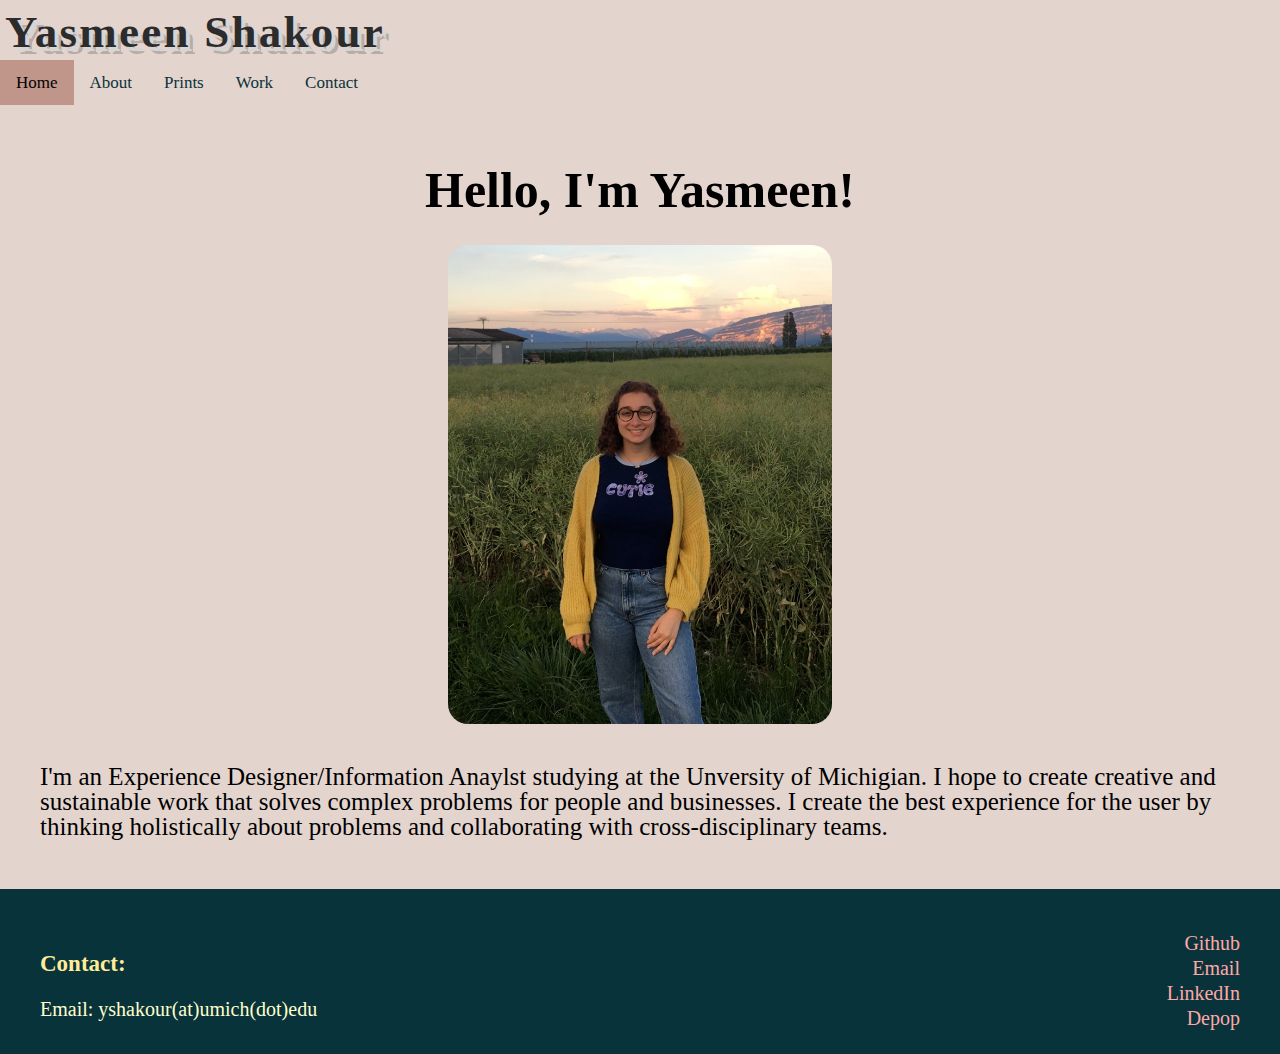
<file: index.html>
<!DOCTYPE html>
<html lang="en" dir="ltr">
  <head>
    <meta charset="utf-8">
    <meta name="viewport" content="width=device-width, initial-scale=1.0">
    <link rel="stylesheet" type="text/css" href="css/html5reset.css">
    <link rel="stylesheet" type="text/css" href="css/index.css">
    <link rel="stylesheet" href="https://cdnjs.cloudflare.com/ajax/libs/font-awesome/4.7.0/css/font-awesome.min.css">
    <title>Yasmeen Shakour</title>
    <!-- Global site tag (gtag.js) - Google Analytics -->
    <script async src="https://www.googletagmanager.com/gtag/js?id=UA-151905698-1"></script>
    <script>
      window.dataLayer = window.dataLayer || [];
      function gtag(){dataLayer.push(arguments);}
      gtag('js', new Date());

      gtag('config', 'UA-151905698-1');
    </script>
  </head>
  <body>
    <nav>
      <header>
        <h1 id="header">Yasmeen Shakour</h1>
      </header>
      <div class="skipcont"><a href="#skip">Skip to Main Content</a></div>
      <!-- <div class="container"> -->
        <div class="topnav">
          <a class="active" href="index.html">Home</a>
          <div id="myLinks" style="display: block;">
            <a href="about.html">About</a>
            <a href="prints.html">Prints</a>
            <a href="work.html">Work</a>
            <a href="contact.html">Contact</a>
          </div>
        </div>
    </nav>

    <main>
      <h1 id ="animation"> Hello, I'm Yasmeen! </h1>

      <img src="images/about.jpg" alt="photo of Yasmeen" id="photo">

      <div class="intro text-block">
        <a name="intro"></a>
        <p id="skip">
          I'm an Experience Designer/Information Anaylst studying at the
          Unversity of Michigian. I hope to create creative and sustainable
          work that solves complex problems for people and businesses. I create
          the best experience for the user by thinking holistically about problems
          and collaborating with cross-disciplinary teams.
        </p>
      </div>

    </main>
      <footer>
        <div class="footinfo">
          <h2 class="contact">Contact:</h2>
          <p>
            Email: yshakour(at)umich(dot)edu <br/>
        </div>
        <div class="footlinks">
            <ul class="footer-nav-links">
              <li class="footer-link-item"><a href="https://github.com/yasmeenshakour" target="_blank">Github</a></li>
              <li class="footer-link-item"><a href="mailto:yshakour@umich.edu">Email</a></li>
              <li class="footer-link-item"><a href="https://www.linkedin.com/in/yasmeen-shakour-941109195/" target="_blank">LinkedIn</a></li>
              <li class="footer-link-item"><a href="https://www.depop.com/yasmeenshak/" target="_blank">Depop</a></li>
            </ul>
        </div>
      </footer>

  </body>
</html>
</file>
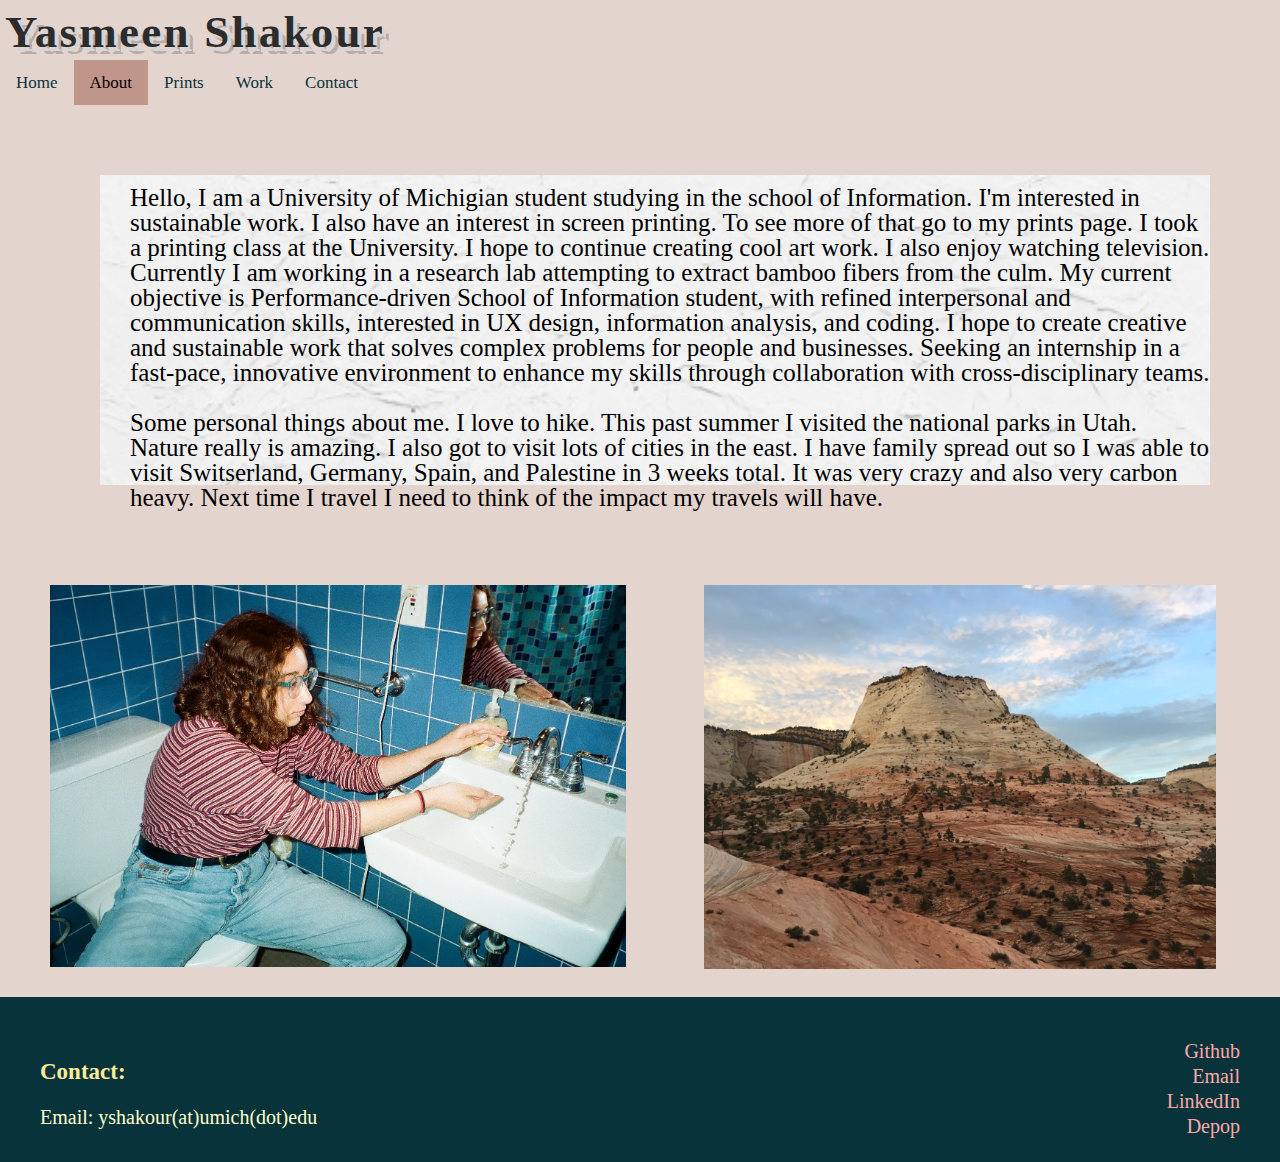
<file: about.html>
<!DOCTYPE html>
<html lang="en" dir="ltr">
  <head>
    <meta charset="utf-8">
    <meta name="viewport" content="width=device-width, initial-scale=1.0">
    <link rel="stylesheet" type="text/css" href="css/html5reset.css">
    <link rel="stylesheet" type="text/css" href="css/index.css">
    <title>Yasmeen Shakour</title>
    <!-- Global site tag (gtag.js) - Google Analytics -->
    <script async src="https://www.googletagmanager.com/gtag/js?id=UA-151905698-1"></script>
    <script>
      window.dataLayer = window.dataLayer || [];
      function gtag(){dataLayer.push(arguments);}
      gtag('js', new Date());

      gtag('config', 'UA-151905698-1');
    </script>
  </head>
  <body>
    <nav>
      <header>
        <h1 id="header">Yasmeen Shakour</h1>
      </header>
      <div class="skipcont"><a href="#skip">Skip to Main Content</a></div>
      <div class="topnav">
        <a href="index.html">Home</a>
        <a class="active" href="about.html">About</a>
        <a href="prints.html">Prints</a>
        <a href="work.html">Work</a>
        <a href="contact.html">Contact</a>
      </div>
    </nav>

    <main>
      <div id="skip" class="about">
        <p class = "parallax">Hello, I am a University of Michigian student studying in the school of
        Information. I'm interested in sustainable work. I also have an interest in
        screen printing. To see more of that go to my prints page. I took a printing
        class at the University. I hope to continue creating cool art work. I also
        enjoy watching television. Currently I am working in a research lab attempting
        to extract bamboo fibers from the culm. My current objective is Performance-driven
        School of Information student, with refined interpersonal and communication skills,
        interested in UX design, information analysis, and coding. I hope to create
        creative and sustainable work that solves complex problems for people and
        businesses. Seeking an internship in a fast-pace, innovative environment to
        enhance my skills through collaboration with cross-disciplinary teams. <br> <br>
        Some personal things about me. I love to hike. This past summer I visited the national parks
        in Utah. Nature really is amazing. I also got to visit lots of cities in the east. I
        have family spread out so I was able to visit Switserland, Germany, Spain, and Palestine
        in 3 weeks total. It was very crazy and also very carbon heavy. Next time I travel
        I need to think of the impact my travels will have.
        </p>
      </div>


      <div class="aboutimages">
        <img src="images/me_sink.jpg" alt="Me washing my hands" id="about1">
        <img src="images/utah.jpeg" alt="Bamboo matt" id="about2">
      </div>
    </main>


    <footer>
      <div class="footinfo">
        <h2 class="contact" >Contact:</h2>
        <p>
          Email: yshakour(at)umich(dot)edu <br/>
      </div>
      <div class="footlinks">
          <ul class="footer-nav-links">
            <li class="footer-link-item"><a href="https://github.com/yasmeenshakour" target="_blank">Github</a></li>
            <li class="footer-link-item"><a href="mailto:yshakour@umich.edu">Email</a></li>
            <li class="footer-link-item"><a href="https://www.linkedin.com/in/yasmeen-shakour-941109195/" target="_blank">LinkedIn</a></li>
            <li class="footer-link-item"><a href="https://www.depop.com/yasmeenshak/" target="_blank">Depop</a></li>
          </ul>
      </div>
    </footer>
  </body>
</html>
</file>
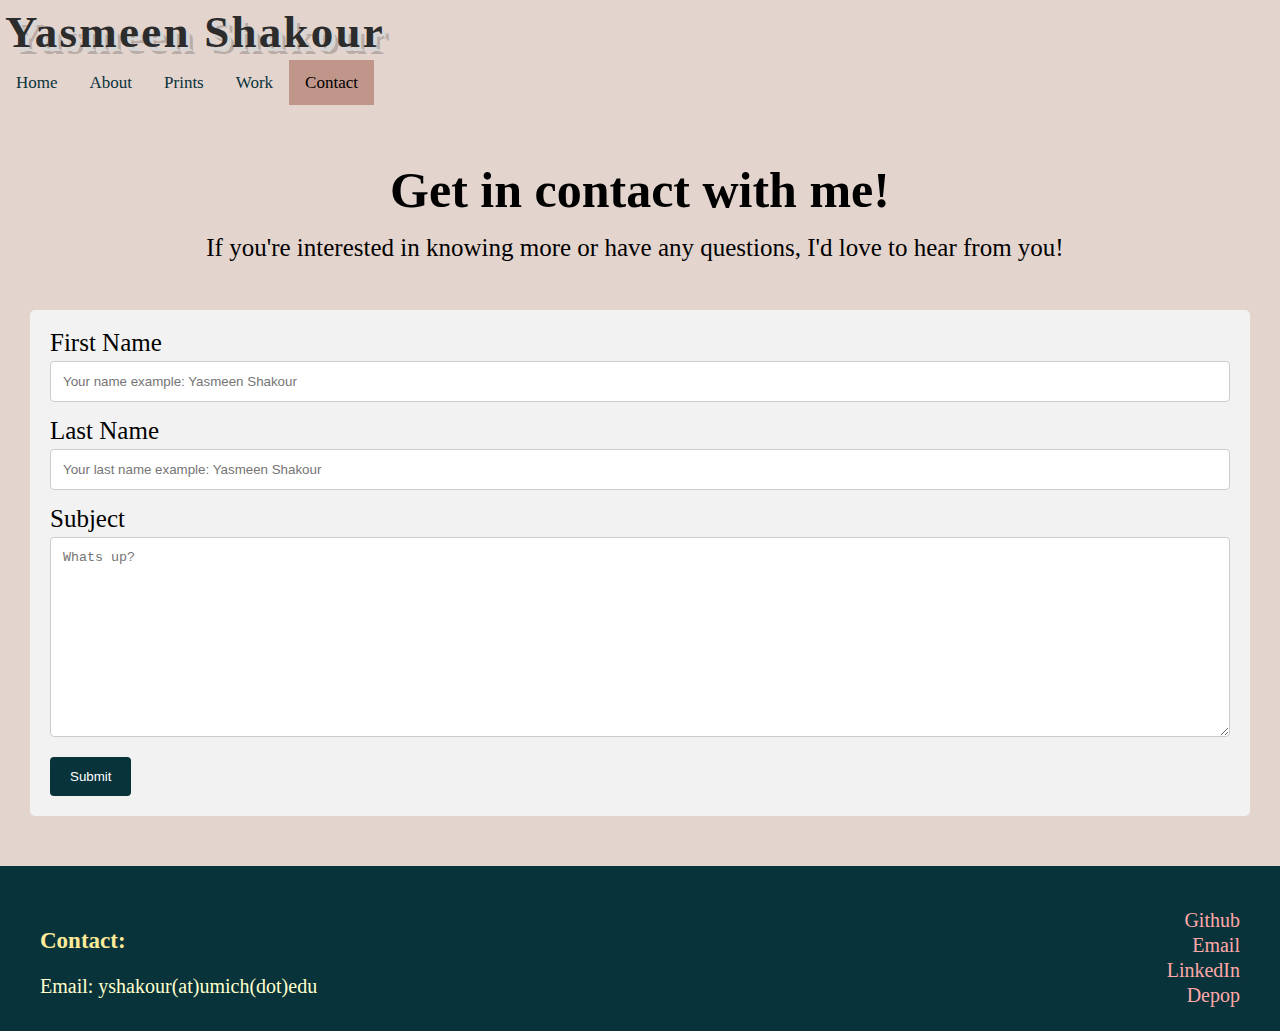
<file: contact.html>
<!DOCTYPE html>
<html lang="en">
<head>
	<meta charset="UTF-8">
	<meta name="viewport" content="width=device-width, initial-scale=1.0">
	<title>Forms</title>
	<!-- <link rel="stylesheet" type="text/css" href="css/formStyle.css"> -->
	<link rel="stylesheet" type="text/css" href="css/html5reset.css">
	<link rel="stylesheet" type="text/css" href="css/index.css">
	<!-- Global site tag (gtag.js) - Google Analytics -->
	<script async src="https://www.googletagmanager.com/gtag/js?id=UA-151905698-1"></script>
	<script>
	  window.dataLayer = window.dataLayer || [];
	  function gtag(){dataLayer.push(arguments);}
	  gtag('js', new Date());

	  gtag('config', 'UA-151905698-1');
	</script>
</head>
<body>
	<nav>
		<header>
			<h1 id="header">Yasmeen Shakour</h1>
		</header>
		<div class="skipcont"><a href="#skip">Skip to Main Content</a></div>
		<div class="topnav">
			<a href="index.html">Home</a>
			<a href="about.html">About</a>
			<a href="prints.html">Prints</a>
			<a href="work.html">Work</a>
			<a class="active" href="contact.html">Contact</a>
		</div>
	</nav>

	<main>
		<h1 id="skip">Get in contact with me!</h1>
		<p class = contactp>If you're interested in knowing more or have any questions, I'd love to hear
			from you! </p>

		<div class="container">
			 <form action="https://formspree.io/mqkkeaej" method="post" class="contact">

			   <label for="fname">First Name</label>
			   <input type="text" id="fname" name="firstname" placeholder="Your name example: Yasmeen Shakour">

			   <label for="lname">Last Name</label>
			   <input type="text" id="lname" name="lastname" placeholder="Your last name example: Yasmeen Shakour">

			   <label for="subject">Subject</label>
			   <textarea id="subject" name="subject" placeholder="Whats up?" style="height:200px"></textarea>

			   <input type="submit" value="Submit">

			 </form>
		</div>

	</main>

	<footer>
		<div class="footinfo">
			<h2 class="contact" >Contact:</h2>
			<p>
				Email: yshakour(at)umich(dot)edu <br/>
		 </div>
		 <div class="footlinks">
				 <ul class="footer-nav-links">
					 <li class="footer-link-item"><a href="https://github.com/yasmeenshakour" target="_blank">Github</a></li>
					 <li class="footer-link-item"><a href="mailto:yshakour@umich.edu">Email</a></li>
					 <li class="footer-link-item"><a href="https://www.linkedin.com/in/yasmeen-shakour-941109195/" target="_blank">LinkedIn</a></li>
					 <li class="footer-link-item"><a href="https://www.depop.com/yasmeenshak/" target="_blank">Depop</a></li>
				 </ul>
	 	</div>
		</footer>
	</body>
</html>
</file>
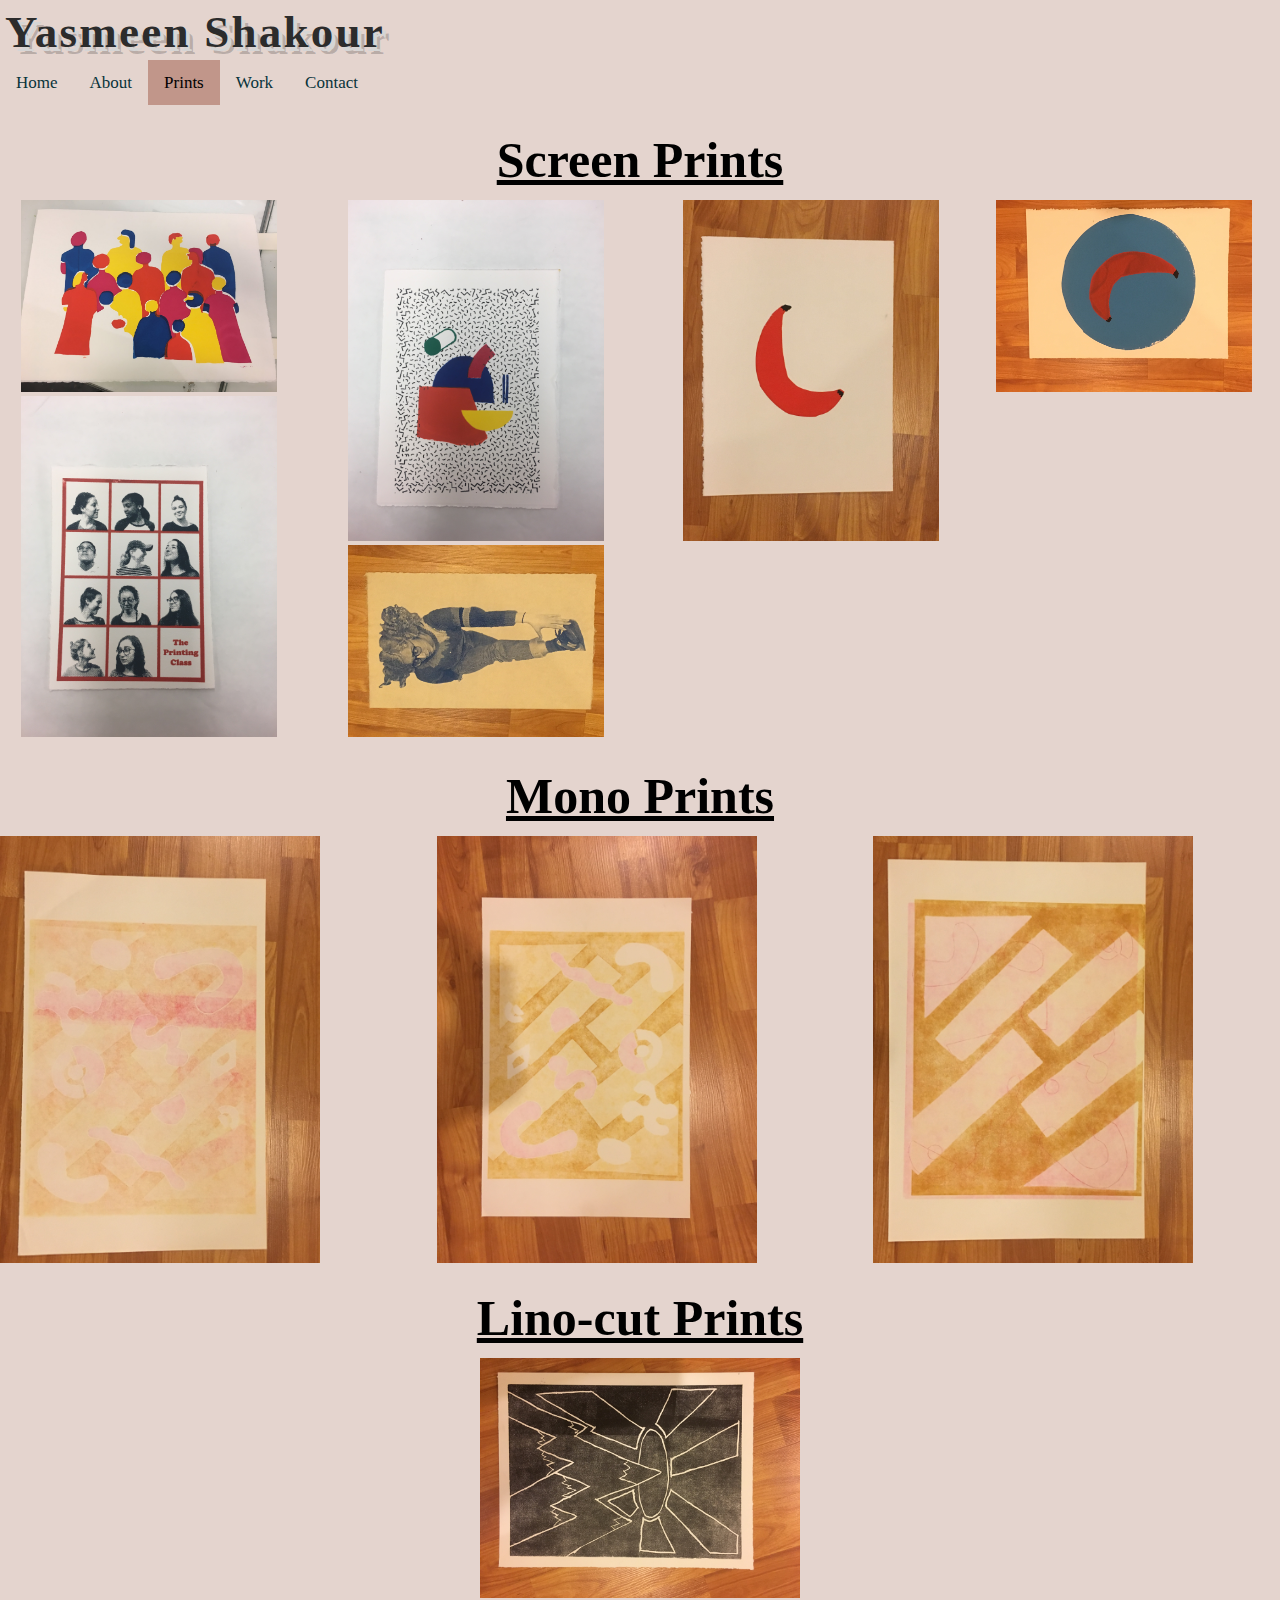
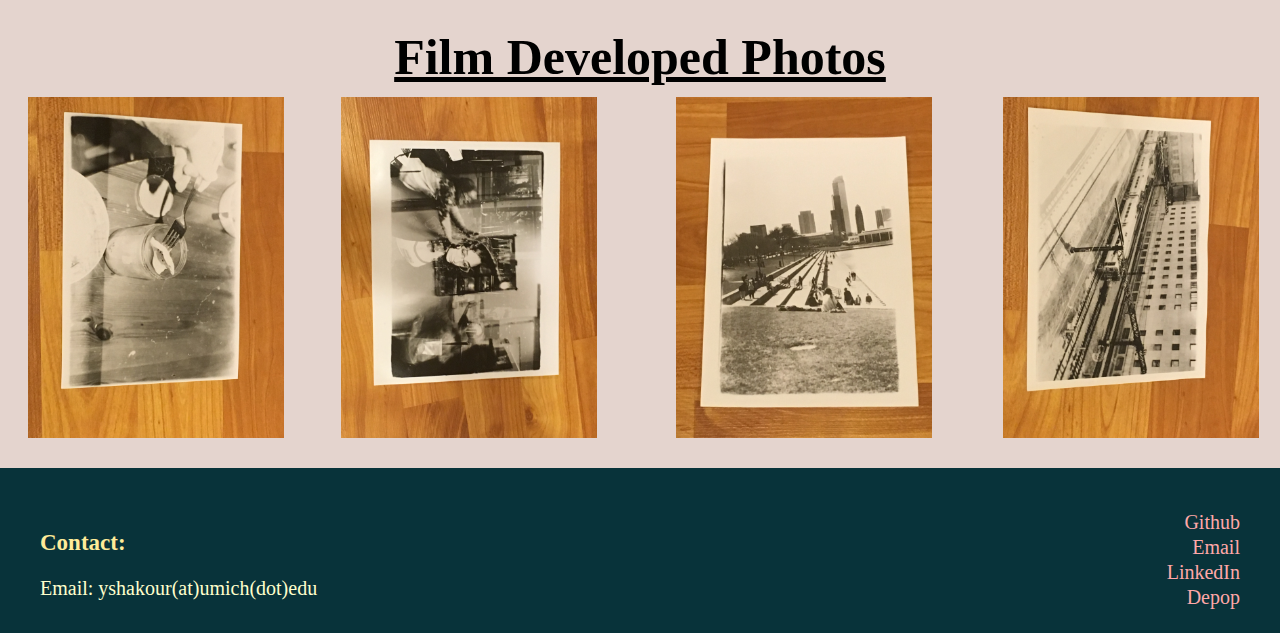
<file: prints.html>
<!DOCTYPE html>
<html lang="en" dir="ltr">
  <head>
    <meta charset="utf-8">
    <meta name="viewport" content="width=device-width, initial-scale=1.0">
    <link rel="stylesheet" type="text/css" href="css/html5reset.css">
    <link rel="stylesheet" type="text/css" href="css/index.css">
    <link rel="stylesheet" href="https://cdnjs.cloudflare.com/ajax/libs/font-awesome/4.7.0/css/font-awesome.min.css">
    <title>Yasmeen Shakour</title>
    <!-- Global site tag (gtag.js) - Google Analytics -->
    <script async src="https://www.googletagmanager.com/gtag/js?id=UA-151905698-1"></script>
    <script>
      window.dataLayer = window.dataLayer || [];
      function gtag(){dataLayer.push(arguments);}
      gtag('js', new Date());

      gtag('config', 'UA-151905698-1');
    </script>

  </head>

  <body>
    <nav>
      <header>
        <h1 id="header">Yasmeen Shakour</h1>
      </header>
      <div class="skipcont"><a href="#skip">Skip to Main Content</a></div>
        <div class="topnav">
          <a href="index.html">Home</a>
          <a href="about.html">About</a>
          <a class="active" href="prints.html">Prints</a>
          <a href="work.html">Work</a>
          <a href="contact.html">Contact</a>
      </div>
    </nav>

      <main>
        <h2>Screen Prints</h2>
        <div id="screenphotos">
          <div id="skip" class="screen1">
            <img class="screenphotos" id="1" src="images/art_images/crowd_print.jpg" alt="print of colorful crowd" />
            <img class="screenphotos" id="2" src="images/art_images/class_photo_print.JPG" alt="class photo" />
          </div>
          <div class="screen2">
            <img class="screenphotos" id="3" src="images/art_images/five_color_print.JPG" alt="contemporary print" />
            <img class="screenphotos" id="4" src="images/art_images/let_me_live_print.JPG" alt="girl upside down" />
          </div>
          <div class="screen3">
            <img class="screenphotos" id="5" src="images/art_images/banana_print.JPG" alt="red banana" />
            <img class="screenphotos" id="6" src="images/art_images/banana_circle_print.JPG" alt="red banana in blue circle" />
          </div>
        </div>


        <div class="mono">
          <h2>Mono Prints</h2>
          <div id="monophotos">
            <img class="monophotos" id="7" src="images/art_images/mono_print_1.JPG" alt="mono print 1" />
            <img class="monophotos" id="8" src="images/art_images/mono_print_2.JPG" alt="mono print 2" />
            <img class="monophotos" id="9" src="images/art_images/mono_print_3.JPG" alt="mono print 3" />
          </div>
        </div>

        <div class="carved">
          <h2>Lino-cut Prints</h2>
          <div id="carvedphotos">
            <img class="carvedphotos" id="10" src="images/art_images/carved_print.JPG" alt="mountain outline" />
          </div>
        </div>

        <div class="photos">
          <h2>Film Developed Photos</h2>
          <div id="images">
            <div class="images1">
              <img class="images" id="11" src="images/art_images/cheese_photo.JPG" alt="cheese" />
              <img class="images" id="12" src="images/art_images/photo1.JPG" alt="double exposure photo" />
            </div>
            <img class="images" id="13" src="images/art_images/stairs_photo.JPG" alt="stair photo" />
            <img class="images" id="14" src="images/art_images/train_photo.JPG" alt="train photo" />
          </div>
        </div>
      </main>



    <footer>
      <div class="footinfo">
        <h2 class="contact" >Contact:</h2>
        <p>
          Email: yshakour(at)umich(dot)edu <br/>
      </div>
      <div class="footlinks">
          <ul class="footer-nav-links">
            <li class="footer-link-item"><a href="https://github.com/yasmeenshakour" target="_blank">Github</a></li>
            <li class="footer-link-item"><a href="mailto:yshakour@umich.edu">Email</a></li>
            <li class="footer-link-item"><a href="https://www.linkedin.com/in/yasmeen-shakour-941109195/" target="_blank">LinkedIn</a></li>
            <li class="footer-link-item"><a href="https://www.depop.com/yasmeenshak/" target="_blank">Depop</a></li>
          </ul>
      </div>
    </footer>
  </body>
</html>
</file>
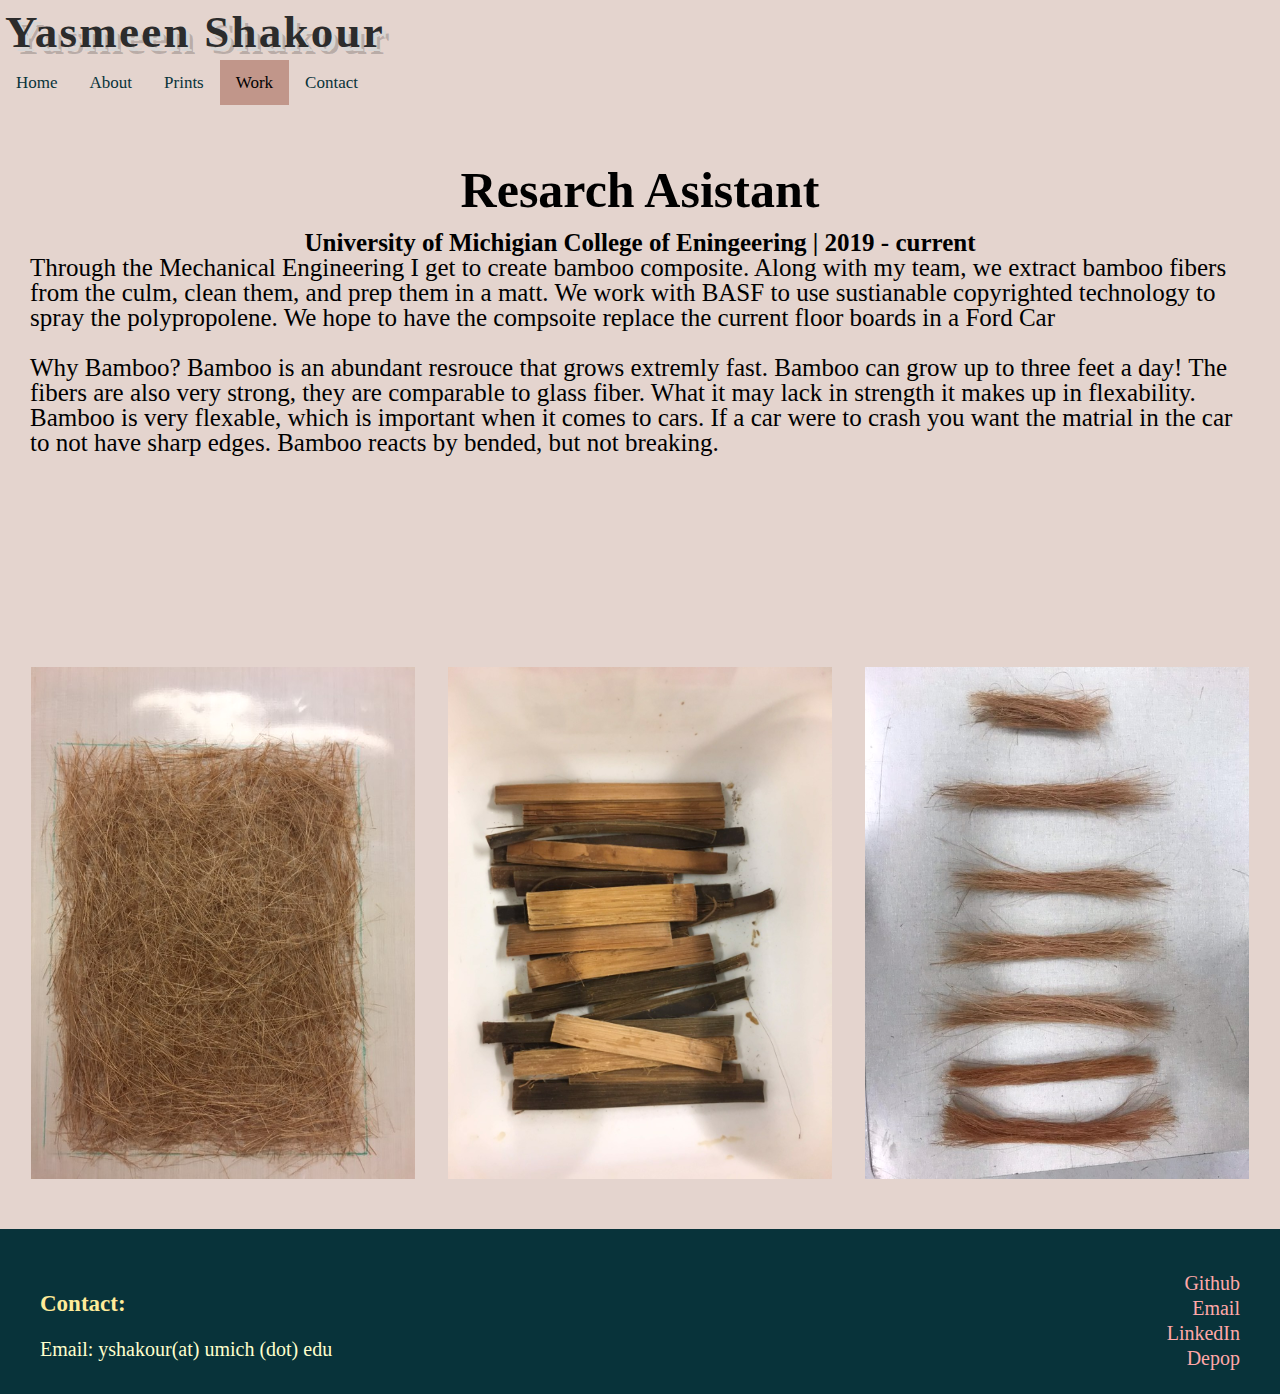
<file: work.html>
<!DOCTYPE html>
<html lang="en" dir="ltr">
  <head>
    <meta charset="utf-8">
    <meta name="viewport" content="width=device-width, initial-scale=1.0">
    <link rel="stylesheet" type="text/css" href="css/html5reset.css">
    <link rel="stylesheet" type="text/css" href="css/index.css">
    <title>Yasmeen Shakour</title>
    <!-- Global site tag (gtag.js) - Google Analytics -->
    <script async src="https://www.googletagmanager.com/gtag/js?id=UA-151905698-1"></script>
    <script>
      window.dataLayer = window.dataLayer || [];
      function gtag(){dataLayer.push(arguments);}
      gtag('js', new Date());

      gtag('config', 'UA-151905698-1');
    </script>

  </head>
  <body>
    <nav>
      <header>
        <h1 id="header">Yasmeen Shakour</h1>
      </header>
      <div class="skipcont"><a href="#skip">Skip to Main Content</a></div>
      <div class="topnav">
        <a href="index.html">Home</a>
        <a href="about.html">About</a>
        <a href="prints.html">Prints</a>
        <a class="active" href="work.html">Work</a>
        <a href="contact.html">Contact</a>
      </div>
    </nav>
    <main>
      <div class="bamboo">
        <div class="bambootext">
          <h2 id="skip" >Resarch Asistant</h2>
          <h3>University of Michigian College of Eningeering | 2019 - current</h3>
          <p>Through the Mechanical Engineering I get to create bamboo composite. Along with my team, we extract
            bamboo fibers from the culm, clean them, and prep them in a matt. We work with BASF
            to use sustianable copyrighted technology to spray the polypropolene. We hope to
            have the compsoite replace the current floor boards in a Ford Car <br> <br>
            Why Bamboo? Bamboo is an abundant resrouce that grows extremly fast. Bamboo can grow up to three feet a day!
            The fibers are also very strong, they are comparable to glass fiber. What it may
            lack in strength it makes up in flexability. Bamboo is very flexable, which is important when it comes to cars.
            If a car were to crash you want the matrial in the car to not have sharp edges.
            Bamboo reacts by bended, but not breaking.
            </p>
        </div>
        <div class="bamboophotos">
          <img src="images/bamboo_matt.jpeg" alt="Bamboo matt" id="bamboo1">
          <img src="images/bambooculm.jpeg" alt="peiecs of chopped and bamboo culm after chemical soak" id="bamboo2">
          <img src="images/finishedbamboo.jpeg" alt="bamboo fibers cleaned and sorted by length" id="bamboo3">
        </div>
      </div>
    </main>



      <footer>
        <div class="footinfo">
          <h2 class="contact" >Contact:</h2>
          <p>
            Email: yshakour(at) umich (dot) edu <br/>
        </div>
        <div class="footlinks">
            <ul class="footer-nav-links">
              <li class="footer-link-item"><a href="https://github.com/yasmeenshakour" target="_blank">Github</a></li>
              <li class="footer-link-item"><a href="mailto:yshakour@umich.edu">Email</a></li>
              <li class="footer-link-item"><a href="https://www.linkedin.com/in/yasmeen-shakour-941109195/" target="_blank">LinkedIn</a></li>
              <li class="footer-link-item"><a href="https://www.depop.com/yasmeenshak/" target="_blank">Depop</a></li>
            </ul>
        </div>
      </footer>



  </body>
</html>
</file>
<file: css/index.css>
html{
    scroll-behavior: smooth;
}

body{
  background-color: rgb(228, 212, 206);
  font-size: 25px;
  margin: 0;
  padding: 0;
}

h1{
  font-size: 50px;
  line-height: 1;
  padding: 50px 0;
  margin-top: 60px;
  text-align: center;

}


.skipcont a{
  background: white;
  left: 0;
  padding: 6px;
  position: absolute;
  top: -40px;
  -webkit-transition: top 1s ease-out;
  transition: top 1s ease-out;
  z-index: 1;
}

.skipcont a:focus{
  top:0;
}

*:focus{
  border: 2px solid black;
}

img{
  width: 45vw;
}

footer{
  background-color: rgb(8, 51, 58);
  color: white;
  padding-top: 30px;

  display: grid;
  grid-template-columns: 2fr 1fr;
  grid-template-rows: auto;
}
.footinfo{
  grid-column: 1/2;
  grid-row: 1/-1;
  margin-left: 40px;
  margin-bottom: 30px;
  font-size: 20px;
  color: #ffffcc;
  line-height: 30px;
}
.footinfo h2{
  font-size: 25px;
  text-align: left;
  text-decoration: none;
}
.footinfo .contact{
  font-size: 23px;
  color: #ffeb99;
  text-align: left;
  text-decoration: none;

}
.footlinks{
  grid-column: 2/3;
  grid-row: 1/-1;
  text-align: right;
  margin-right: 40px;
  margin-top: 10px;
  margin-bottom: 10px;
}
.footer-link-item a{
  color: #FFA8A8;
  font-size: 20px;
  text-decoration: none;
}
.footer-nav-links{
  list-style-type: none;
}

.about{
  display: block;
  padding-left: 100px;
  padding-right: 100px;
  padding-top: 70px;
  padding-bottom: 70px;
  padding: 70px 100px 70px 100px
}

/* contact form */
input[type=text], select, textarea {
  width: 100%;
  padding: 12px;
  border: 1px solid #ccc;
  border-radius: 4px;
  box-sizing: border-box;
  margin-top: 6px;
  margin-bottom: 16px;
  resize: vertical;
}
input[type=submit] {
  background-color: rgb(8, 51, 58);
  color: white;
  padding: 12px 20px;
  border: none;
  border-radius: 4px;
  cursor: pointer;
}
input[type=submit]:hover {
  background-color: black;
}
.container {
  border-radius: 5px;
  background-color: #f2f2f2;
  padding: 20px;
  margin-left: 30px;
  margin-right: 30px;
  margin-bottom: 50px;
}

/* contact form end */

  #header{
    color:rgb(8, 51, 58);
    font-size: 45px;
    margin-top: 10px;
    padding-left: 5px;
    padding-bottom: 5px;
    color: #2c2c2c;
    /* background-color: #d5d5d5; */
    letter-spacing: .05em;
    text-shadow:
      4px 4px 0px #d5d5d5,
      7px 7px 0px rgba(0, 0, 0, 0.2);

  }
  /* Style the navigation menu */
  .topnav {
    overflow: hidden;
    /* background-color: #333; */
    position: relative;
  }
  .topnav a {
    color: black;
    padding: 14px 16px;
    text-align: center;
    text-decoration: none;
    font-size: 17px;
    display: block;
  }
  .topnav a:hover {
    background-color: rgba(214, 185, 177, 0.99);
    color: black;
  }

  .active {
    background-color: rgb(193, 150, 138);
    color: black;
  }

  h1{
    padding: 0;
    text-align: center;
  }
  #photo{
    display: block;
    margin-left: auto;
    margin-right: auto;
    margin-top: 30px;
    width: 60%;
    border-radius: 20px;
  }
  .text-block{
    text-align: left;
    margin: 40px 50px 50px 40px;
  }


  /* Photo gallery styling */
  h2{
    font-size: 50px;
    text-align: center;
    margin-top: 30px;
    margin-bottom: 15px;
    text-decoration: underline;
  }
  .screenphotos{
    display: inline-block;
    margin-left: auto;
    margin-right: auto;
  }
  #screenphotos{
    text-align: center;
  }
  #screenphotos img{
    filter: saturate(100%);
      -webkit-filter:saturate(100%);
  }
  #screenphotos img:hover{
    filter: saturate(30%);
    -webkit-filter:saturate(30%);
    -webkit-transition: 0.3 -webkit-filter linear;
}

  }
  .monophotos{
    display: inline-block;
    margin-left: auto;
    margin-right: auto;
  }
  #monophotos{
    text-align: center;
  }
  #monophotos img{
    filter: saturate(100%);
      -webkit-filter:saturate(100%);
  }
  #monophotos img:hover{
    filter: saturate(30%);
    -webkit-filter:saturate(30%);
    -webkit-transition: 0.3 -webkit-filter linear;
  }
  .carvedphotos{
    display: inline-block;
    margin-left: auto;
    margin-right: auto;
  }
  #carvedphotos{
    text-align: center;
  }
  #carvedphotos img{
    filter: saturate(100%);
      -webkit-filter:saturate(100%);
  }
  #carvedphotos img:hover{
    filter: saturate(30%);
    -webkit-filter:saturate(30%);
    -webkit-transition: 0.3 -webkit-filter linear;
  }
  .images{
    display: inline-block;
    margin-left: auto;
    margin-right: auto;
  }
  #images{
    text-align: center;
  }
  #images img{
    filter: saturate(100%);
      -webkit-filter:saturate(100%);
  }
  #images img:hover{
    filter: saturate(30%);
    -webkit-filter:saturate(30%);
    -webkit-transition: 0.3 -webkit-filter linear;
  }
  /* photo gallery styling end */

/* Work page styling */
.bambootext{
  margin: 30px 30px 30px 30px;
}
.bambootext h2{
  text-decoration: none;
}
.bambootext h3{
  text-align: center;
}
.bamboophotos img{
  display: block;
  margin-left: auto;
  margin-right: auto;
  margin-bottom: 20px;
  width: 80vw;
}
.bamboophotos{
  text-align: center;
  margin-bottom: 60px;
}
/* work page styling end */

.contactp{
  text-align: center;
  margin: 20px 30px 50px 20px;
}
legend{
  margin: 20px 20px 20px 20px;
}

@keyframes tiltText {
  0%{
    transform: rotate(0.01turn);
  }
  50%{
    transform: rotate(0.02turn);
  }
  75%{
    transform: rotate(-0.02turn);
  }
  100%{
    transform: rotate(-0.01turn);
  }
}
#animation:hover{
  animation-duration: .2s;
  animation-name: tiltText;
  animation-timing-function: ease-in-out;
}

#fun{
  font-size: 40px;
  text-decoration: none;
}
#listh{
  margin-left: 40px;
}
.list{
  list-style-type: square;
  margin-left: 80px;
}
.aboutimages img{
  margin: 30px 30px 30px 30px;
  width: 60vw;
}
#about1{
  display: block;
  margin-left: auto;
  margin-right: auto;
}
#about2{
  display: block;
  margin-left: auto;
  margin-right: auto;
}
.aboutimages{
  text-align: center;
}

.parallax {
  /* The image used */
  background-image: url("../images/parallax.jpg");

  /* Set a specific height */
  height: 300px;
  width: 100%;
  padding-left: 30px;
  padding-top: 10px;

  /* Create the parallax scrolling effect */
  background-attachment: fixed;
  background-position: center;
  background-repeat: no-repeat;
  background-size: cover;
}

@media screen and (min-width: 680px){

    #photo{
      width: 40%;
    }
   /* GALLERY   */
    #screenphotos{
      display: grid;
      grid-template-columns: 1fr 1fr 1fr;
      grid-template-rows: auto;
      grid-column-gap: 30px;
    }
    #screenphotos img{
      width: 30vw;
    }
    .screen1{
      grid-column: 1/2;
      grid-row: 1/-1;
    }
    .screen2{
      grid-column: 2/3;
      grid-row: 1/-1;
    }
    .screen3{
      grid-column: 3/4;
      grid-row: 1/-1;
    }


    #monophotos{
      display: grid;
      grid-template-columns: 1fr 1fr 1fr;
      grid-template-rows: auto;
      grid-column-gap: 30px;
    }
    #monophotos img{
      width: 30vw;
    }
    #7{
      grid-column: 1/2;
      grid-row: 1/-1;
    }
    #8{
      grid-column: 2/3;
      grid-row: 1/-1;
    }
    #9{
      grid-column: 3/4;
      grid-row: 1/-1;
    }


    #carvedphotos img{
      width: 30vw;
    }


    #images{
      display: grid;
      grid-template-columns: 1fr 1fr 1fr;
      grid-template-rows: auto;
      grid-column-gap: 30px;
    }
    #images img{
      width: 30vw;
    }
    .images1{
      grid-column: 1/2;
      grid-row: 1/-1;
    }
    #13{
      grid-column: 2/3;
      grid-row: 1/-1;
    }
    #14{
      grid-column: 3/4;
      grid-row: 1/-1;
    }
  /* GALLERY END */

   /* Work page start */
   .bamboo{
     display: grid;
     grid-template-columns: 1fr 1fr;
     grid-template-rows: auto;
   }
   .bambootext{
     grid-column: 1/2;
     grid-row: 1/-1;
     text-align: center;
   }
   .bamboophotos{
     grid-column: 2/3;
     grid-row: 1/-1;

     margin: 250px 30px 30px 30px;
   }
   .bamboophotos img{
     width: 30vw;
   }
   .aboutimages{
     display: grid;
     grid-template-columns: 1fr 1fr;
     grid-template-rows: auto;
   }
   .aboutimages img{
     display: inline;
     text-align: center;
   }
   #about1{
     width: 45vw;
     grid-column: 1/2;
     grid-row: 1/-1;
     margin-left: 50px;
   }
   #about2{
     width: 40vw;
     grid-column: 2/3;
     grid-row: 1/-1;
     margin-bottom: 20px;
   }
}

@media screen and (min-width: 1200px){
  #header{
    text-align: left;
  }
  .topnav {
    overflow: hidden;
  }
  .topnav a {
    float: left;
    color: rgb(8, 51, 58);
    text-align: center;
    padding: 14px 16px;
    text-decoration: none;
    font-size: 17px;
  }
  .extra{
    display: inline;
    background-color: rgb(193, 150, 138);
    color: black;
  }

  .topnav a:hover {
    background-color: rgba(214, 185, 177, 0.99);
    color: black;
  }

  .topnav a.active{
    background-color: rgb(193, 150, 138);
    color: black;
  }


  #photo{
    width: 30%;
  }



  /* gallery grid */
  #screenphotos{
    display: grid;
    grid-template-columns: 1fr 1fr 1fr 1fr;
    grid-template-rows: auto;
  }
  #screenphotos img{
    width:20vw;
  }
  .screen1{
    grid-column: 1/2;
    grid-row: 1/-1;
  }
  .screen2{
    grid-column: 2/3;
    grid-row: 1/-1;
  }
  .screen3{
    grid-column: 3/5;
    grid-row: 1/-1;

    display: grid;
    grid-template-columns: 1fr 1fr;
    grid-template-rows: auto;
  }
    #5{
      grid-column: 1/2;
      grid-row: 1/-1;
    }
    #6{
      grid-column: 2/3;
      grid-row: 1/-1;
    }

    #images{
      display: grid;
      grid-template-columns: 1fr 1fr 1fr 1fr;
      grid-template-rows: auto;
    }
    .images1{
      grid-column: 1/3;
      grid-row: 1/-1;

      display: grid;
      grid-template-columns: 1fr 1fr;
      grid-template-rows: auto;
    }
      #11{
        grid-column: 1/2;
        grid-row: 1/-1;
      }
      #12{
        grid-column: 2/3;
        grid-row: 1/-1;
      }
    #13{
      grid-column: 3/4;
      grid-row: 1/-1;
    }
    #15{
      grid-column: 4/5;
      grid-row: 1/-1;
    }
    #images img{
      width: 20vw;
      padding-bottom: 30px;
    }
    #monophotos img{
      width: 25vw;
    }
    #carvedphotos img{
      width: 25vw;
    }
    .bamboo{
      display: grid;
      grid-template-columns: auto;
      grid-template-rows: 1fr 1fr;
      grid-column-gap: 30px;
    }
    .bambootext{
      grid-column: 1/-1;
      grid-row: 1/2;

      text-align: left;
    }
    .bamboophotos{
      grid-column: 1/-1;
      grid-row: 2/3;

      display: grid;
      grid-template-columns: 1fr 1fr 1fr;
      grid-template-rows: auto;
      grid-column-gap: 30px;

      margin: 0px 30px 30px 30px;
    }
    .bamboophotos img{
      width: 30vw;
    }
    #bamboo1{
      grid-column: 1/2;
      grid-row: 1/-1;
    }
    #bamboo2{
      grid-column: 2/3;
      grid-row: 1/-1;
    }
    #bamboo3{
      grid-column: 3/4;
      grid-row: 1/-1;
    }
}

@media screen and (prefers-reduced-motion: reduce){
  html{
      scroll-behavior: auto; /* Removes scroll animation */
  }

  .skipcont a{
    background: white;
    left: 0;
    padding: 6px;
    position: absolute;
    top: -40px;
    -webkit-transition: initial; /* Your code here - set to default setting */
    transition: initial;/* Your code here - set to default setting */
    z-index: 1;
  }

  .skipcontent a:focus{
    top:0;
  }

  #animation:hover{
    animation: none;
    -webkit-transition: initial; /* Your code here - set to default setting */
    transition: initial;
  }
}
</file>
<file: css/formStyle.css>
.skipcont a{
  background: white;
  left: 0;
  padding: 6px;
  position: absolute;
  top: -40px;
  -webkit-transition: top 1s ease-out;
  transition: top 1s ease-out;
  z-index: 1;
}

.skipcont a:focus{
  top:0;
}

/* the navigation */
.topnav {
  overflow: hidden;
}

.topnav a {
  float: left;
  color: black;
  text-align: center;
  padding: 14px 16px;
  text-decoration: none;
  font-size: 17px;

}

.topnav a:hover {
  background-color: #ddd;
  color: black;
}

.topnav a.active {
  background-color: #070831;
  color: white;
}



input{
	width: 35%;
	position: absolute;
	left: 150px;
}
label{
	font-family: Cursive;
}

input:focus{
	background-color:lightgrey;
}

fieldset{
	width: 50%;
}

input[type=submit] {
	margin-top:25px;
    padding:5px 15px;
    background:#4a89c3;
    border:2px solid lightgrey;
    cursor: pointer;
    -webkit-border-radius: 5px;
    border-radius: 5px;
    color:white;
}

form{
	margin-bottom: 100px;
}

.fancy{
	color: red;
	font-family: Cursive;
	border-radius: 10px;
	border: 2px solid green;
}

p{
	font-size: 150%;
}
</file>
